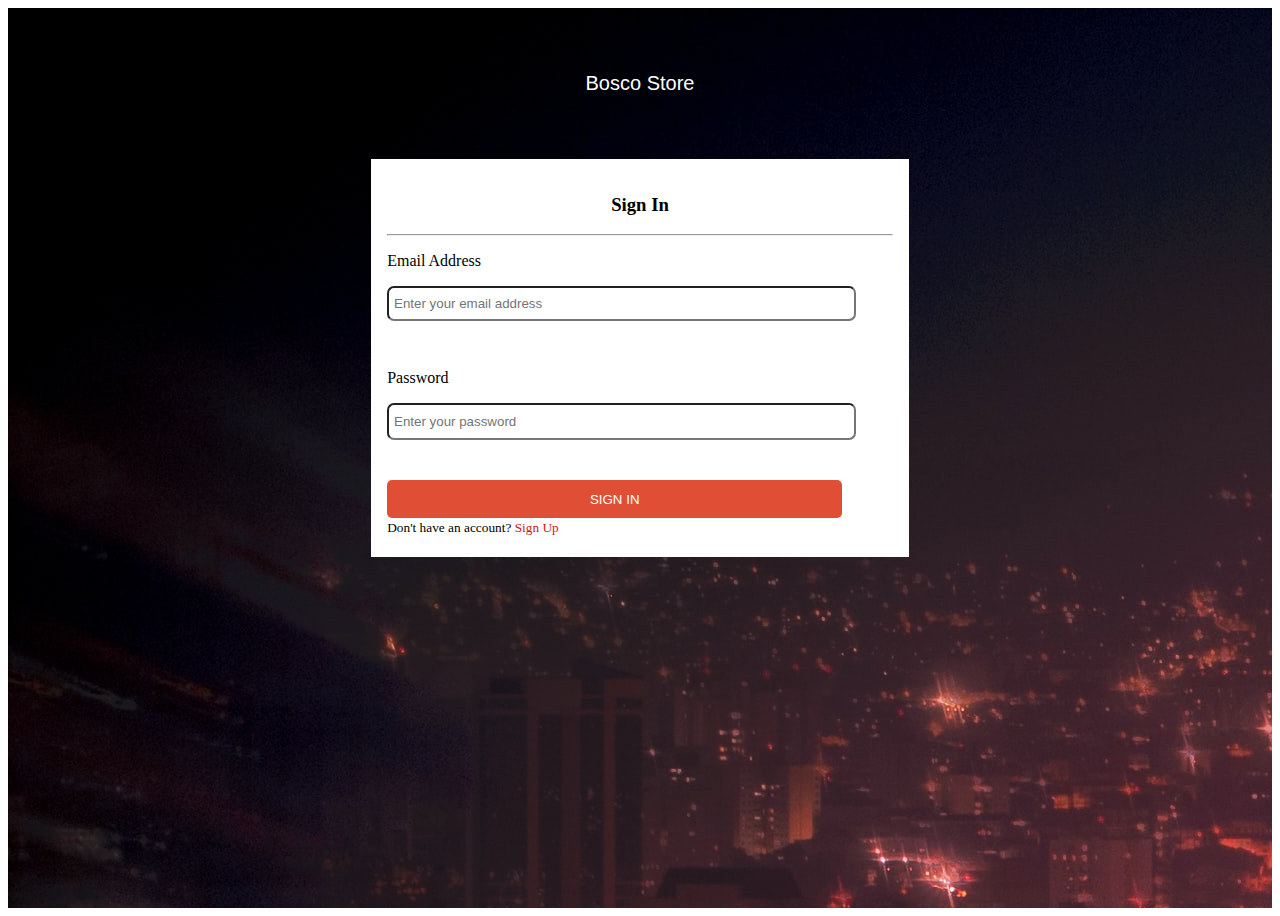
<file: signIn.html>
<!DOCTYPE html>
<html lang="en">
<head>
    <meta charset="UTF-8">
    <meta http-equiv="X-UA-Compatible" content="IE=edge">
    <meta name="viewport" content="width=device-width, initial-scale=1.0">
    <title>Sign In</title>
    <link rel="stylesheet" href="signIn.css">
</head>
<body>
    
        <div class="overlay">
            <div class="signin">
                Bosco Store
            </div>
            <div class="signInBox">
                <h3>Sign In</h3>
                <hr>
                <form action="">
                    <div class="email">
                        <p>Email Address</p>
                        <input type="email" placeholder="Enter your email address">
                    </div>
                    <div class="password">
                        <p>Password</p>
                        <input type="password" placeholder="Enter your password">
                    </div>
                    
                    <input type="submit" value="SIGN IN">
                </form>

                <div class="signUp">
                    Don't have an account? <a href="signUp.html"> Sign Up</a>
                </div>
            </div>
        </div>
</body>
</html>
</file>
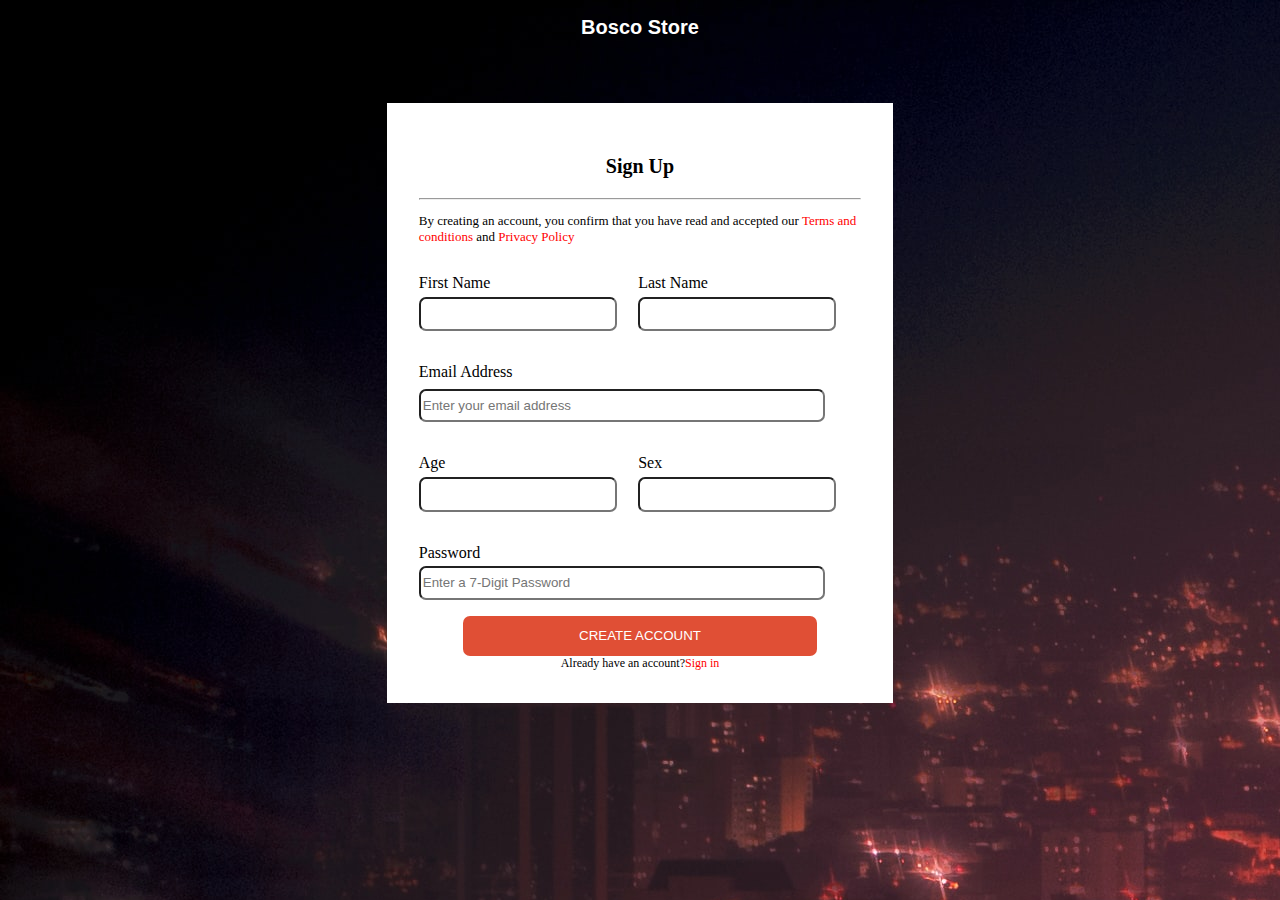
<file: signUp.html>
<!DOCTYPE html>
<html lang="en">
<head>
    <meta charset="UTF-8">
    <meta http-equiv="X-UA-Compatible" content="IE=edge">
    <meta name="viewport" content="width=device-width, initial-scale=1.0">
    <title>Document</title>
    <link rel="stylesheet" href="signUp.css">
</head>
<body>
    <div class="logoname">
        <p>Bosco Store</p>
    </div>
    <div class="signUpBox">
        <h3>Sign Up</h3>
        <hr>
        <p>By creating an account, you confirm that
            you have read and accepted our <a href="">Terms and conditions</a> 
            and <a href="">Privacy Policy</a>
        </p>
        <form>
            <div class="name">
                <div class="entry">
                    <label for="firstname">First Name</label>
                    <input class="short-input" type="text" name="firstname">
                </div>
                <div class="entry">
                    <label for="lastname">Last Name</label>
                    <input class="short-input" type="text" name="lastname">
                </div>
            </div>
            <div>
                <label for="email"> Email Address </label> <br>
                <input class="long-input" type="email" name="email" id="" placeholder="Enter your email address">
            </div>
            <div class="name">
                <div class="entry">
                    <label for="age">Age</label>
                    <input class="short-input" type="number" name="Age">
                </div>
                <div class="entry">
                    <label for="sex">Sex</label>
                    <input class="short-input" type="text" name="sex">
                </div>
            </div>
            <div>
                <label for="password">Password</label> <br>
                <input class="long-input" type="password" name="password" id="" placeholder="Enter a 7-Digit Password">
            </div>

            <div class="submitbtn">
                <input class= "sumbit-input" type="submit" value="CREATE ACCOUNT">
            </div>

            <div class="signUp">
                Already have an account? 
                <a href="signIn.html">Sign in</a>
            </div>
        </form>
    </div>
</body>
</html>
</file>
<file: signIn.css>
.overlay {
    position: relative;
    width: 100%;
    overflow: hidden;
    height: 100vh;
    background: url('images/red-city2.jpg');
}
.signin {
    text-align: center;
    margin-top: 4rem;
    margin-bottom: 4rem;
    font-size: 20px;
    font-family: 'Lucida Sans', 'Lucida Sans Regular', 'Lucida Grande', 'Lucida Sans Unicode', Geneva, Verdana, sans-serif;
    color: #fff;
}
.signInBox {
    margin: auto;
    background-color: #fff;
    width: 40%;
    padding: 1rem;
}
.signInBox h3 {
    text-align: center;
}

.overlay img{
    width: 100%;
    height: 100vh;
    opacity: 0.5;
}
.email input[type="email"] {
    width: 90%;
    padding: 0.3rem;
    margin-bottom: 2rem;
    height: 1.3rem;
}

.password input[type="password"] {
    width: 90%;
    padding: 0.3rem;
    height: 1.5rem;
}
input:focus {
    outline-color: red;
}

input[type="submit"] {
    margin-top: 2.5rem;
    text-decoration: none;
    padding: 0.7rem;
    color: #fff;
    background-color: rgb(224, 79, 53);
    width: 90%;
    border-radius: 5px;
    border: none;
}
input[type="submit"]:hover {
    background-color: red;
}

.signUp {
    font-size: smaller;
    margin-top: 2px;
    margin-bottom: 5px;
}
.signUp a {
    text-decoration: none;
    color:rgb(207, 21, 21)
}
.signUp a:hover {
    color:rgb(255, 17, 0);
}
input {
    border-radius: 7px;
}

/* Mobile Design for signin */

@media screen and (max-width: 850px){
    .signInBox {
        width: 50%;
        /* margin: auto;
        background-color: #fff;
        padding: 1rem; */
    }
}
</file>
<file: signUp.css>
body {
    background: url("images/red-city2.jpg");
}
.signUpBox {
    
    width: 35%;
    background-color: white;
    margin: auto;
    margin-top: 4rem;
    padding: 2rem;
    position: relative;
}
.logoname p {
    color: white;
    display: flex;
    justify-content: center;
    margin-top: 1rem;
    font-weight: bolder;
    font-size: 20px;
    font-family: 'Lucida Sans', 'Lucida Sans Regular', 'Lucida Grande', 'Lucida Sans Unicode', Geneva, Verdana, sans-serif;
}
.signUpBox h3 {
    display: flex;
    justify-content: center;
    font-size: 20px;
    font-weight:bolder;
}
.signUpBox p {
    font-size: small;
}
.signUpBox p a {
    text-decoration: none;
    color: red;
}
.signUpBox p a:hover {
    color: rgb(126, 22, 22);
}
.name {
    display: flex;
}
.name input {
    margin-bottom: 2rem;
}
.entry {
    margin-top: 1rem;
    display: flex;
    flex-direction: column;
    margin-right: 2rem;
}
input {
    border-radius: 7px;
}
.short-input {
    width: 100%;
    height: 1.5rem;
    margin-top: 0.3rem;
    padding: 0.2rem;
    margin-bottom: 1rem;
}
.long-input {
    height: 1.7rem;
    width: 90%;
    margin-top: 0.3rem;
    margin-bottom: 1rem;
}
input:focus {
    outline-color: red;
}
input[type="email"] {
    margin-top: 0.5rem;
   
}
.sumbit-input {
    width: 80%;
    height: 2.5rem;
    background-color: rgb(224, 79, 53);
    outline: none;
    border: none;
    color: white;
    padding: 0.5rem;
    border-radius: 7px;
    
}
.submitbtn {
    display: flex;
    justify-content: center;
}

input[type="submit"]:hover{
    background-color: red;
}
.signUp {
    font-size: 12px;
    display: flex;
    justify-content: center;
}
.signUp a {
    color: red;
    text-decoration: none;
}
.signUp a:hover {
    color:rgb(209, 47, 47)
}
@media screen and (max-width: 850px) {
    .signUpBox {
    
        width: 60%;
        /* background-color: white;
        margin: auto;
        margin-top: 4rem;
        padding: 2rem;
        position: relative; */
    }
}
</file>
